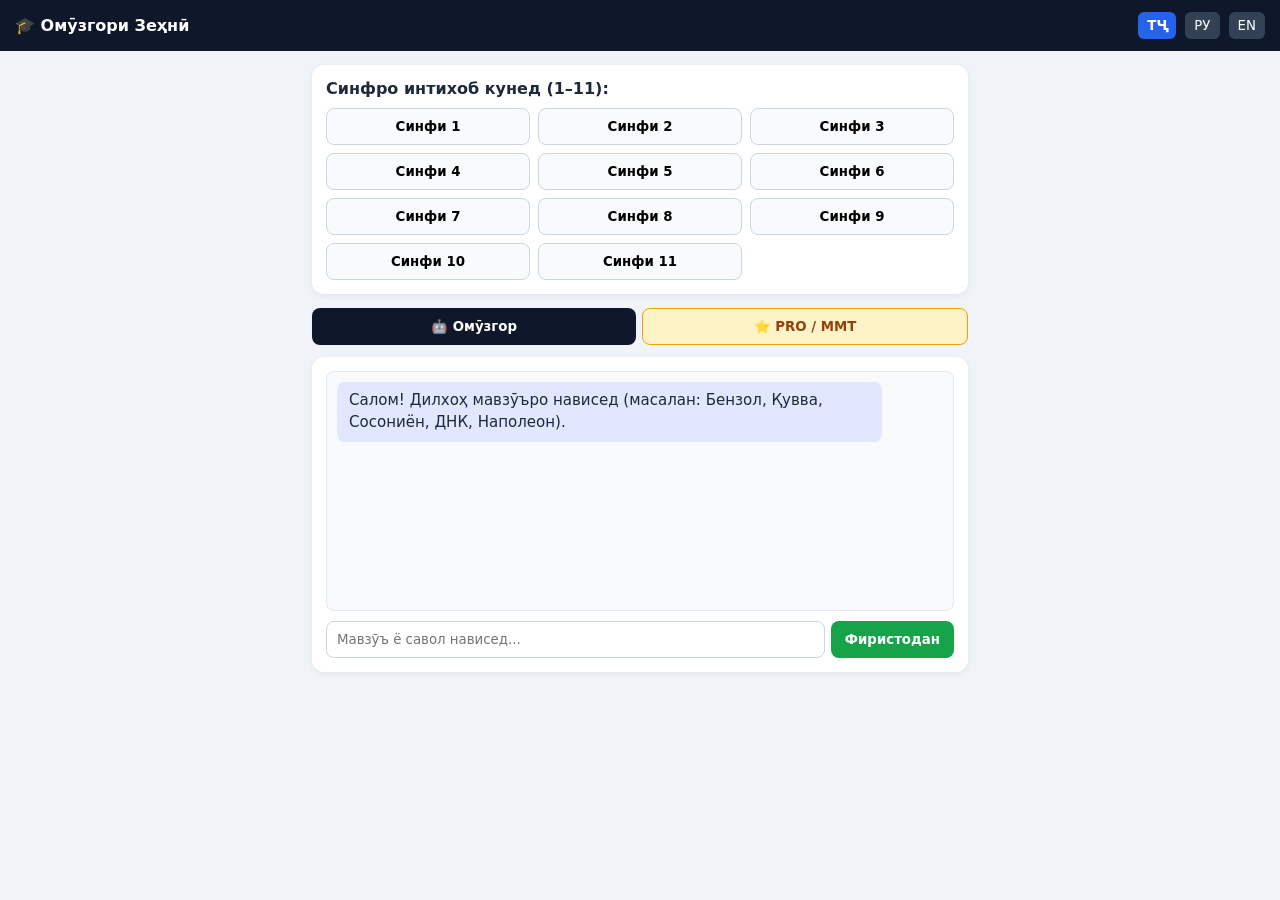
<file: pro.html>
<!DOCTYPE html>
<html lang="tg">
<head>
  <meta charset="UTF-8">
  <meta name="viewport" content="width=device-width, initial-scale=1.0">
  <title>Омӯзгори Зеҳнӣ</title>
  <style>
    * { box-sizing: border-box; font-family: system-ui, sans-serif; }
    body { margin: 0; background: #f0f4f8; color: #1e293b; }
    header { background: #0f172a; color: white; padding: 12px 15px; display: flex; justify-content: space-between; align-items: center; }
    .lang-switch button { background: #334155; color: white; border: none; padding: 6px 9px; border-radius: 6px; margin-left: 4px; }
    .lang-switch button.active { background: #2563eb; font-weight: bold; }
    main { max-width: 680px; margin: 14px auto; padding: 0 12px; }
    .card { background: white; padding: 14px; border-radius: 12px; margin-bottom: 14px; box-shadow: 0 2px 6px rgba(0,0,0,0.06); }
    h2 { margin: 0 0 10px 0; font-size: 1rem; }
    .grid { display: grid; grid-template-columns: repeat(3, 1fr); gap: 8px; }
    .btn { padding: 10px 6px; border: 1px solid #cbd5e1; background: #f8fafc; border-radius: 8px; font-weight: 600; }
    .btn.active { background: #2563eb; color: white; }
    .tabs { display: flex; gap: 6px; margin-bottom: 12px; }
    .tab { flex: 1; padding: 10px; border: none; border-radius: 8px; background: #e2e8f0; font-weight: bold; }
    .tab.active { background: #0f172a; color: white; }
    .tab.pro { background: #fef3c7; color: #92400e; border: 1px solid #f59e0b; }
    .tab.pro.active { background: #d97706; color: white; }
    .chat { height: 240px; overflow-y: auto; border: 1px solid #e2e8f0; border-radius: 8px; padding: 10px; margin-bottom: 10px; background: #f8fafc; }
    .msg { padding: 8px 12px; border-radius: 8px; margin-bottom: 8px; max-width: 90%; line-height: 1.45; font-size: 0.94rem; }
    .bot { background: #e0e7ff; }
    .user { background: #2563eb; color: white; margin-left: auto; }
    .row { display: flex; gap: 6px; }
    input { flex: 1; min-width: 0; padding: 10px; border: 1px solid #cbd5e1; border-radius: 8px; }
    .send { background: #16a34a; color: white; border: none; padding: 10px 14px; border-radius: 8px; font-weight: bold; }
    .box { background: #fffbeb; border: 1px solid #fcd34d; padding: 12px; border-radius: 8px; margin-bottom: 10px; }
  </style>
</head>
<body>
  <header>
    <b>🎓 Омӯзгори Зеҳнӣ</b>
    <div class="lang-switch">
      <button onclick="setL('tg')" id="tg" class="active">ТҶ</button>
      <button onclick="setL('ru')" id="ru">РУ</button>
      <button onclick="setL('en')" id="en">EN</button>
    </div>
  </header>
  <main>
    <div class="card">
      <h2 id="gt">Синфро интихоб кунед (1–11):</h2>
      <div class="grid" id="grades"></div>
    </div>
    <div class="card" id="subCard" style="display:none;">
      <h2 id="st">Фанро интихоб кунед:</h2>
      <div class="grid" id="subs"></div>
    </div>
    <div class="tabs">
      <button class="tab active" id="t1" onclick="tab(1)">🤖 Омӯзгор</button>
      <button class="tab pro" id="t2" onclick="tab(2)">⭐ PRO / ММТ</button>
    </div>
    <div class="card" id="p1">
      <div class="chat" id="chat"><div class="msg bot" id="wm">Салом! Дилхоҳ мавзӯъро нависед (масалан: Бензол, Қувва, Сосониён, ДНК, Наполеон).</div></div>
      <div class="row">
        <input id="inp" placeholder="Мавзӯъ ё савол нависед...">
        <button class="send" onclick="ask()" id="sb">Фиристодан</button>
      </div>
    </div>
    <div class="card" id="p2" style="display:none;">
      <div id="lock">
        <h2>🔒 Версияи PRO / ММТ (20 сомонӣ)</h2>
        <div class="box">
          <p style="margin:0 0 6px 0;">🏦 <b>Корти Алиф / DC:</b> 9762 0000 0000 0000</p>
          <p style="margin:0;">📩 Чекро ба <b>@Bakhtiyorzoda</b> фиристед ва рамз гиред (Рамзи санҷишӣ: <b>MMT100</b>):</p>
        </div>
        <div class="row">
          <input id="code" placeholder="Рамзро нависед...">
          <button class="send" onclick="openPro()">Кушодан</button>
        </div>
        <p id="err" style="color:red;font-weight:bold;"></p>
      </div>
      <div id="open" style="display:none;">
        <h2>⭐ Маводҳои тиллоии ММТ кушода шуданд!</h2>
        <p>📐 <b>Математика:</b> D = b² - 4ac; c² = a² + b²</p>
        <p>⚡ <b>Физика:</b> F = m · a; I = U / R</p>
        <p>🧬 <b>Биология:</b> ДНК: А-Т, Г-С</p>
      </div>
    </div>
  </main>
    <script>
    var L = 'tg', G = 0;
    var T = {
      tg: { gt: "Синфро интихоб кунед (1–11):", st: "Фанро интихоб кунед:", wm: "Салом! Дилхоҳ саволро нависед — ба ҳамаи фанҳо ҷавоб медиҳам.", sb: "Фиристодан", gw: "Синфи", s: ["Математика", "Забон", "Физика", "Химия", "Биология", "Таърих"] },
      ru: { gt: "Выберите класс (1–11):", st: "Выберите предмет:", wm: "Привет! Задайте любой вопрос — отвечу по всем предметам.", sb: "Отправить", gw: "Класс", s: ["Математика", "Язык", "Физика", "Химия", "Биология", "История"] },
      en: { gt: "Select Grade (1–11):", st: "Select Subject:", wm: "Hello! Ask any question across all subjects.", sb: "Send", gw: "Grade", s: ["Math", "Language", "Physics", "Chemistry", "Biology", "History"] }
    };
    var KB = {
      "бензол": "Бензол (C₆H₆) — карбогидриди ароматии содатарин, моеи беранг бо бӯйи хос.",
      "қувва": "Қувва — ченаки таъсири мутақобилаи ҷисмҳо мебошад. Воҳидаш Нютон (Н), формулааш: F = m · a.",
      "сосони": "Давлати Сосониён (224–651) — империяи бузурги эронитаборон бо пойтахташ шаҳри Тайсафун.",
      "сомони": "Давлати Сомониён (875–999) — аввалин давлати мутамаркази тоҷикон бо пойтахташ Бухоро.",
      "паранд": "Парандагон — ҳайвоноти муҳрадори гармхунеанд, ки баданашон бо пар пӯшида шудааст.",
      "атом": "Атом — хурдтарин заррачаи модда аст.",
      "пифагор": "Теоремаи Пифагор: c² = a² + b².",
      "об": "Формулаи химиявии об H₂O аст."
    };
    var DB = JSON.parse(localStorage.getItem('oz_all_topics') || '{}');

    function draw() {
      var h = '';
      for (var i = 1; i <= 11; i++) {
        h += '<button class="btn ' + (G == i ? 'active' : '') + '" onclick="pickG(' + i + ')">' + T[L].gw + ' ' + i + '</button>';
      }
      document.getElementById('grades').innerHTML = h;
    }
    function pickG(n) {
      G = n; draw();
      document.getElementById('subCard').style.display = 'block';
      var h = '';
      for (var i = 0; i < T[L].s.length; i++) {
        var sub = T[L].s[i];
        h += '<button class="btn" onclick="addM(\'✅ ' + T[L].gw + ' ' + n + ' — ' + sub + '\',\'bot\')">' + sub + '</button>';
      }
      document.getElementById('subs').innerHTML = h;
    }
    function setL(l) {
      L = l;
      document.getElementById('tg').className = l == 'tg' ? 'active' : '';
      document.getElementById('ru').className = l == 'ru' ? 'active' : '';
      document.getElementById('en').className = l == 'en' ? 'active' : '';
      document.getElementById('gt').innerText = T[l].gt;
      document.getElementById('st').innerText = T[l].st;
      document.getElementById('wm').innerText = T[l].wm;
      document.getElementById('sb').innerText = T[l].sb;
      draw(); if (G) pickG(G);
    }
    function tab(n) {
      document.getElementById('t1').className = n == 1 ? 'tab active' : 'tab';
      document.getElementById('t2').className = n == 2 ? 'tab pro active' : 'tab';
      document.getElementById('p1').style.display = n == 1 ? 'block' : 'none';
      document.getElementById('p2').style.display = n == 2 ? 'block' : 'none';
    }
    function openPro() {
      var c = document.getElementById('code').value.trim().toUpperCase();
      if (c == 'MMT100' || c == 'OMUZGOR2026') {
        document.getElementById('lock').style.display = 'none';
        document.getElementById('open').style.display = 'block';
      } else {
        document.getElementById('err').innerText = '❌ Рамз нодуруст аст';
      }
    }
    function addM(t, w) {
      var c = document.getElementById('chat');
      c.innerHTML += '<div class="msg ' + w + '">' + t + '</div>';
      c.scrollTop = c.scrollHeight;
    }
    function fetchTopic(langCode, term) {
      return fetch('https://' + langCode + '.wikipedia.org/w/api.php?action=query&list=search&srsearch=' + encodeURIComponent(term) + '&format=json&origin=*')
        .then(function(r) { return r.json(); })
        .then(function(d) {
          if (d.query && d.query.search && d.query.search.length > 0) {
            var firstTitle = d.query.search.shift().title;
            return fetch('https://' + langCode + '.wikipedia.org/api/rest_v1/page/summary/' + encodeURIComponent(firstTitle));
          }
          return null;
        })
        .then(function(r2) { return r2 ? r2.json() : null; })
        .then(function(d2) { return (d2 && d2.extract) ? d2.extract : null; });
    }
    function ask() {
      var i = document.getElementById('inp');
      var q = i.value.trim();
      if (!q) return;
      addM(q, 'user');
      i.value = '';
      var clean = q.replace(/[?.,!]/g, '').replace(/(чист|кист|дар бораи|маълумот|что такое|кто такой|what is)/gi, '').trim();
      if (!clean) clean = q.replace(/[?.,!]/g, '').trim();
      var low = clean.toLowerCase().replace(/ё/g, 'е');

      for (var k in DB) { if (low.indexOf(k) !== -1 || k.indexOf(low) !== -1) { addM(DB[k], 'bot'); return; } }
      for (var k in KB) { if (low.indexOf(k) !== -1 || k.indexOf(low) !== -1) { addM(KB[k], 'bot'); return; } }

      addM('⏳ Дар ҳоли ҷустуҷӯ...', 'bot');
      var chatBox = document.getElementById('chat');

      fetchTopic(L, clean).then(function(ans) {
        if (ans) return ans;
        if (L === 'tg') return fetchTopic('ru', clean);
        return null;
      }).then(function(finalAns) {
        chatBox.removeChild(chatBox.lastChild);
        if (finalAns) {
          DB[low] = finalAns;
          localStorage.setItem('oz_all_topics', JSON.stringify(DB));
          addM(finalAns + '\n\n💾 (Барои бе интернет сабт шуд)', 'bot');
        } else {
          addM('📴 Ин мавзӯъ ёфт нашуд. Номи мавзӯъро дақиқтар нависед.', 'bot');
        }
      }).catch(function() {
        chatBox.removeChild(chatBox.lastChild);
        addM('📴 Интернет хомӯш аст.', 'bot');
      });
    }
    draw();
  </script>
</body>
</html>
</file>
